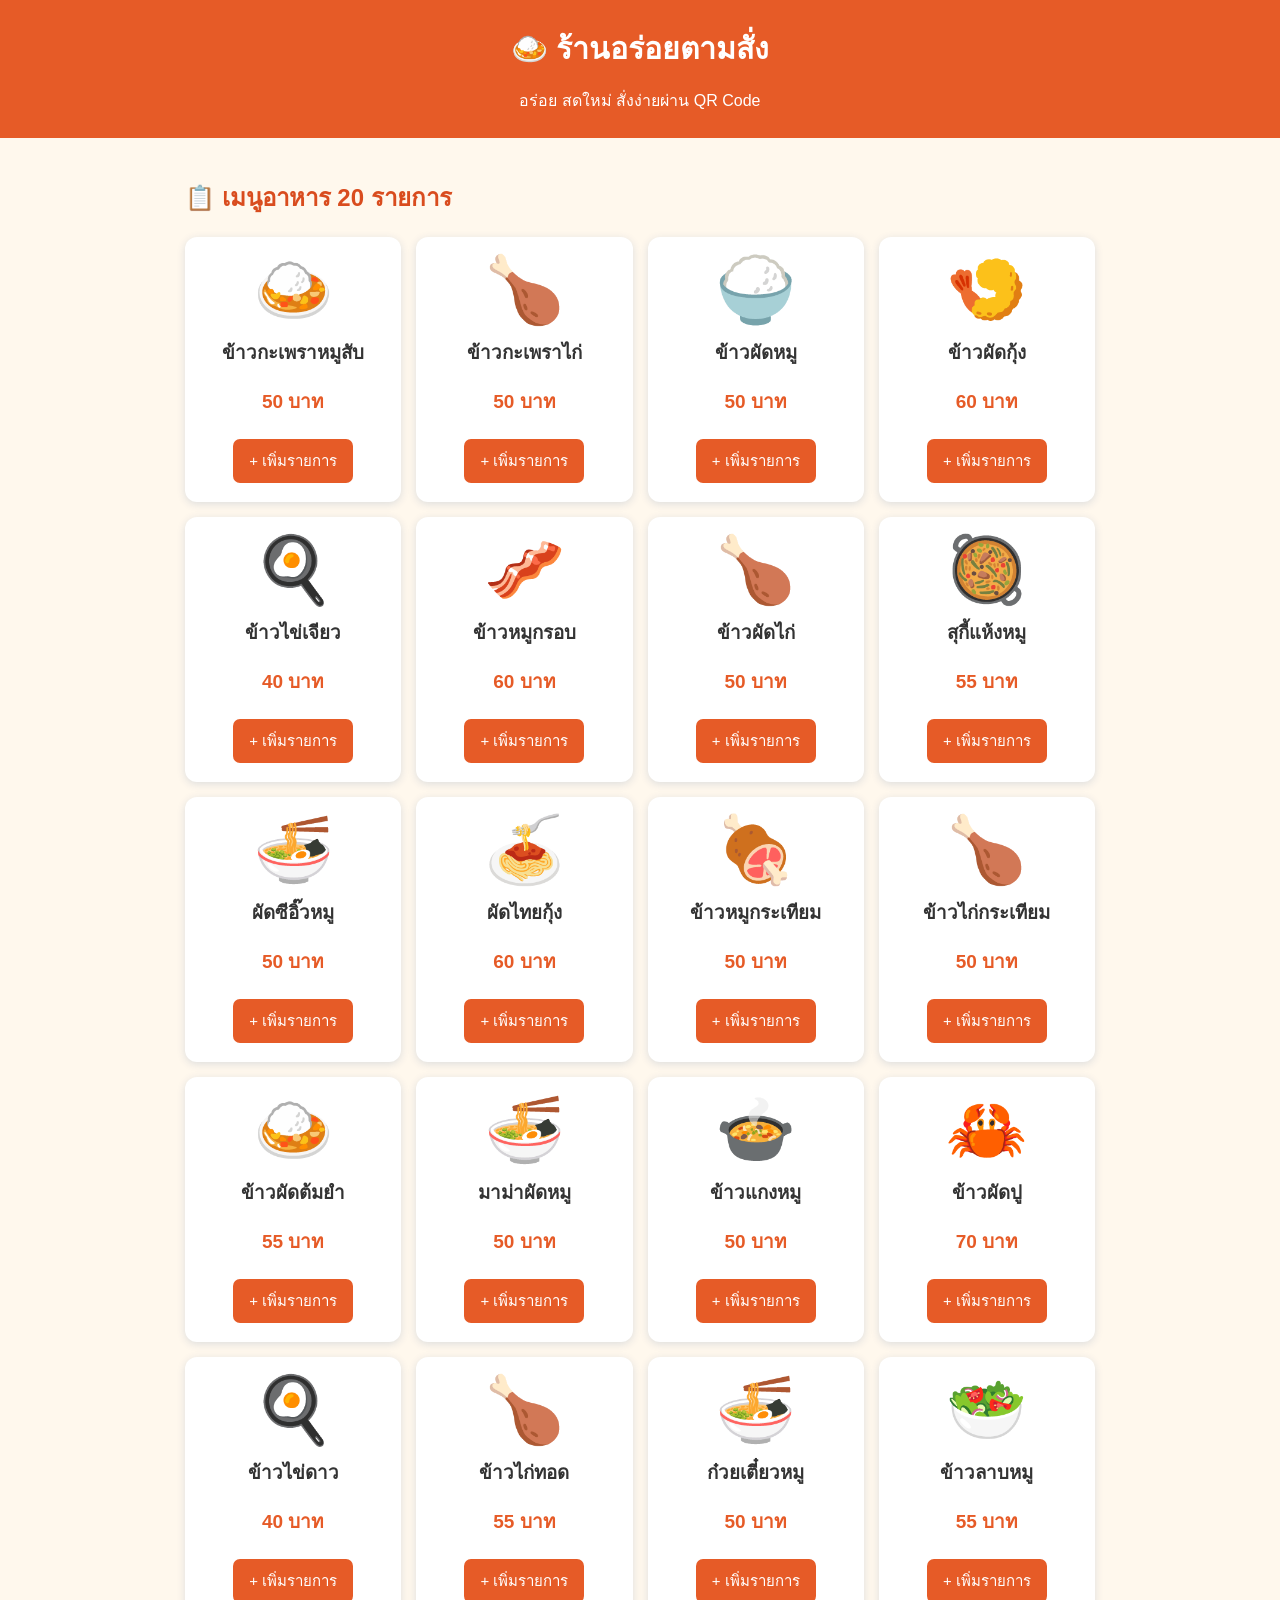
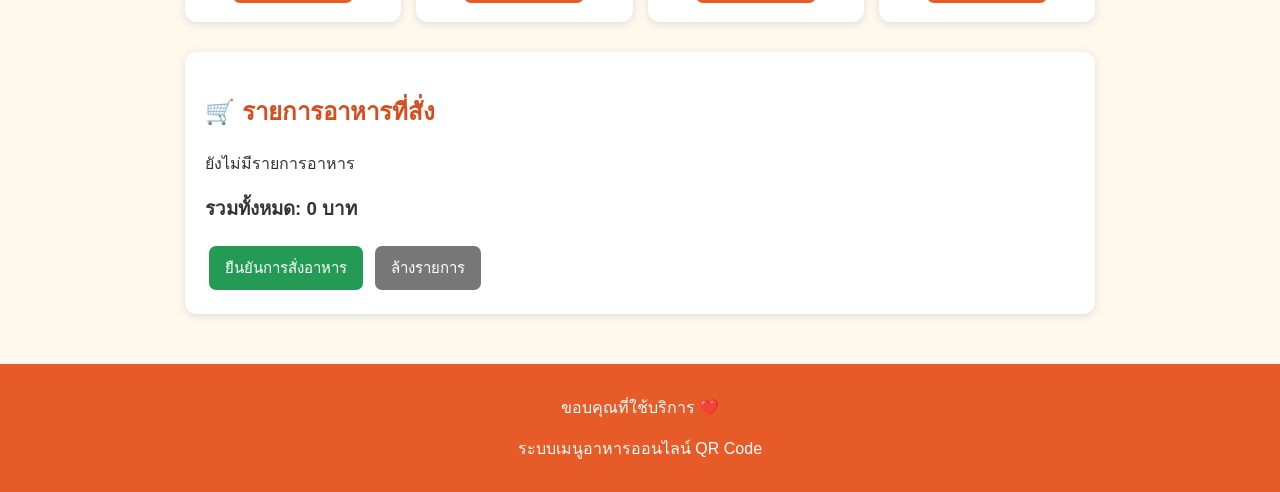
<file: index.html>
<!DOCTYPE html>
<html lang="th">
<head>
    <meta charset="UTF-8">
    <meta name="viewport" content="width=device-width, initial-scale=1.0">
    <title>ร้านอร่อยตามสั่ง</title>
    <link rel="stylesheet" href="style.css">
</head>
<body>

<header>
    <h1>🍛 ร้านอร่อยตามสั่ง</h1>
    <p>อร่อย สดใหม่ สั่งง่ายผ่าน QR Code</p>
</header>

<main>
    <h2>📋 เมนูอาหาร 20 รายการ</h2>

    <section id="menu" class="menu">

        <div class="food-card">
            <div class="food-icon">🍛</div>
            <h3>ข้าวกะเพราหมูสับ</h3>
            <p class="price">50 บาท</p>
            <button class="add-btn" onclick="addFood(1)">+ เพิ่มรายการ</button>
        </div>

        <div class="food-card">
            <div class="food-icon">🍗</div>
            <h3>ข้าวกะเพราไก่</h3>
            <p class="price">50 บาท</p>
            <button class="add-btn" onclick="addFood(2)">+ เพิ่มรายการ</button>
        </div>

        <div class="food-card">
            <div class="food-icon">🍚</div>
            <h3>ข้าวผัดหมู</h3>
            <p class="price">50 บาท</p>
            <button class="add-btn" onclick="addFood(3)">+ เพิ่มรายการ</button>
        </div>

        <div class="food-card">
            <div class="food-icon">🍤</div>
            <h3>ข้าวผัดกุ้ง</h3>
            <p class="price">60 บาท</p>
            <button class="add-btn" onclick="addFood(4)">+ เพิ่มรายการ</button>
        </div>

        <div class="food-card">
            <div class="food-icon">🍳</div>
            <h3>ข้าวไข่เจียว</h3>
            <p class="price">40 บาท</p>
            <button class="add-btn" onclick="addFood(5)">+ เพิ่มรายการ</button>
        </div>

        <div class="food-card">
            <div class="food-icon">🥓</div>
            <h3>ข้าวหมูกรอบ</h3>
            <p class="price">60 บาท</p>
            <button class="add-btn" onclick="addFood(6)">+ เพิ่มรายการ</button>
        </div>

        <div class="food-card">
            <div class="food-icon">🍗</div>
            <h3>ข้าวผัดไก่</h3>
            <p class="price">50 บาท</p>
            <button class="add-btn" onclick="addFood(7)">+ เพิ่มรายการ</button>
        </div>

        <div class="food-card">
            <div class="food-icon">🥘</div>
            <h3>สุกี้แห้งหมู</h3>
            <p class="price">55 บาท</p>
            <button class="add-btn" onclick="addFood(8)">+ เพิ่มรายการ</button>
        </div>

        <div class="food-card">
            <div class="food-icon">🍜</div>
            <h3>ผัดซีอิ๊วหมู</h3>
            <p class="price">50 บาท</p>
            <button class="add-btn" onclick="addFood(9)">+ เพิ่มรายการ</button>
        </div>

        <div class="food-card">
            <div class="food-icon">🍝</div>
            <h3>ผัดไทยกุ้ง</h3>
            <p class="price">60 บาท</p>
            <button class="add-btn" onclick="addFood(10)">+ เพิ่มรายการ</button>
        </div>

        <div class="food-card">
            <div class="food-icon">🍖</div>
            <h3>ข้าวหมูกระเทียม</h3>
            <p class="price">50 บาท</p>
            <button class="add-btn" onclick="addFood(11)">+ เพิ่มรายการ</button>
        </div>

        <div class="food-card">
            <div class="food-icon">🍗</div>
            <h3>ข้าวไก่กระเทียม</h3>
            <p class="price">50 บาท</p>
            <button class="add-btn" onclick="addFood(12)">+ เพิ่มรายการ</button>
        </div>

        <div class="food-card">
            <div class="food-icon">🍛</div>
            <h3>ข้าวผัดต้มยำ</h3>
            <p class="price">55 บาท</p>
            <button class="add-btn" onclick="addFood(13)">+ เพิ่มรายการ</button>
        </div>

        <div class="food-card">
            <div class="food-icon">🍜</div>
            <h3>มาม่าผัดหมู</h3>
            <p class="price">50 บาท</p>
            <button class="add-btn" onclick="addFood(14)">+ เพิ่มรายการ</button>
        </div>

        <div class="food-card">
            <div class="food-icon">🍲</div>
            <h3>ข้าวแกงหมู</h3>
            <p class="price">50 บาท</p>
            <button class="add-btn" onclick="addFood(15)">+ เพิ่มรายการ</button>
        </div>

        <div class="food-card">
            <div class="food-icon">🦀</div>
            <h3>ข้าวผัดปู</h3>
            <p class="price">70 บาท</p>
            <button class="add-btn" onclick="addFood(16)">+ เพิ่มรายการ</button>
        </div>

        <div class="food-card">
            <div class="food-icon">🍳</div>
            <h3>ข้าวไข่ดาว</h3>
            <p class="price">40 บาท</p>
            <button class="add-btn" onclick="addFood(17)">+ เพิ่มรายการ</button>
        </div>

        <div class="food-card">
            <div class="food-icon">🍗</div>
            <h3>ข้าวไก่ทอด</h3>
            <p class="price">55 บาท</p>
            <button class="add-btn" onclick="addFood(18)">+ เพิ่มรายการ</button>
        </div>

        <div class="food-card">
            <div class="food-icon">🍜</div>
            <h3>ก๋วยเตี๋ยวหมู</h3>
            <p class="price">50 บาท</p>
            <button class="add-btn" onclick="addFood(19)">+ เพิ่มรายการ</button>
        </div>

        <div class="food-card">
            <div class="food-icon">🥗</div>
            <h3>ข้าวลาบหมู</h3>
            <p class="price">55 บาท</p>
            <button class="add-btn" onclick="addFood(20)">+ เพิ่มรายการ</button>
        </div>

    </section>

    <section class="cart">
        <h2>🛒 รายการอาหารที่สั่ง</h2>

        <div id="cart-list">
            <p>ยังไม่มีรายการอาหาร</p>
        </div>

        <h3>
            รวมทั้งหมด:
            <span id="total">0</span> บาท
        </h3>

        <button class="order-btn" onclick="confirmOrder()">
            ยืนยันการสั่งอาหาร
        </button>

        <button class="clear-btn" onclick="clearCart()">
            ล้างรายการ
        </button>
    </section>
</main>

<footer>
    <p>ขอบคุณที่ใช้บริการ ❤️</p>
    <p>ระบบเมนูอาหารออนไลน์ QR Code</p>
</footer>

<script src="script.js"></script>

</body>
</html>
</file>
<file: style.css>
* {
    box-sizing: border-box;
}

body {
    font-family: Arial, sans-serif;
    margin: 0;
    background: #fff8ed;
    color: #333;
}

header {
    background: #e65b27;
    color: white;
    text-align: center;
    padding: 25px 10px;
}

header h1 {
    margin: 0;
    font-size: 30px;
}

header p {
    margin-bottom: 0;
}

main {
    max-width: 950px;
    margin: auto;
    padding: 20px;
}

h2 {
    color: #d94c1e;
}

.menu {
    display: grid;
    grid-template-columns: repeat(auto-fit, minmax(180px, 1fr));
    gap: 15px;
}

.food-card {
    background: white;
    border-radius: 12px;
    padding: 15px;
    text-align: center;
    box-shadow: 0 2px 8px #ddd;
}

.food-card .food-icon {
    font-size: 65px;
}

.food-card h3 {
    margin: 10px 0;
}

.price {
    color: #e65b27;
    font-weight: bold;
    font-size: 19px;
}

button {
    border: none;
    padding: 10px 16px;
    border-radius: 7px;
    cursor: pointer;
    font-size: 15px;
    margin: 4px;
}

.add-btn {
    background: #e65b27;
    color: white;
}

.cart {
    background: white;
    padding: 20px;
    margin-top: 30px;
    border-radius: 12px;
    box-shadow: 0 2px 8px #ddd;
}

.cart-item {
    display: flex;
    justify-content: space-between;
    align-items: center;
    gap: 10px;
    border-bottom: 1px solid #eee;
    padding: 10px 0;
}

.order-btn {
    background: #249b54;
    color: white;
}

.clear-btn {
    background: #777;
    color: white;
}

footer {
    background: #e65b27;
    color: white;
    text-align: center;
    padding: 15px;
    margin-top: 30px;
}

@media (max-width: 500px) {
    main {
        padding: 12px;
    }

    .cart-item {
        flex-wrap: wrap;
    }
}
</file>
